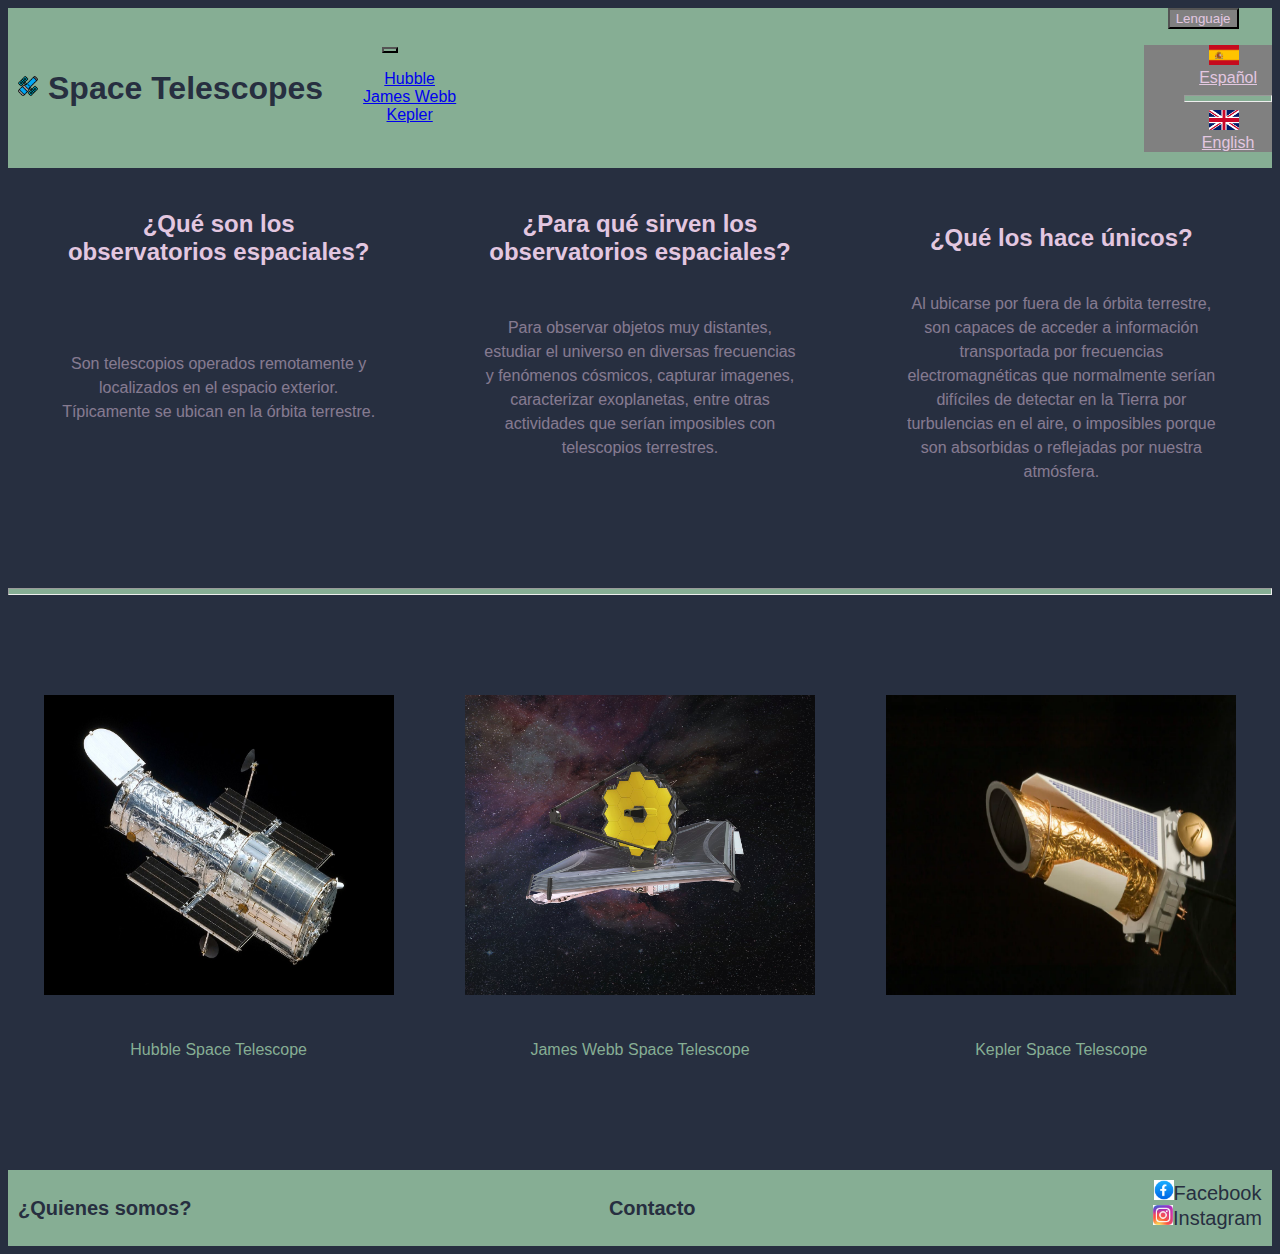
<file: index.html>
<!DOCTYPE html>
<html lang="en">
<head>
    <meta charset="UTF-8">
    <meta name="viewport" content="width=device-width, initial-scale=1.0">
    <link href="https://cdn.jsdelivr.net/npm/bootstrap@5.3.2/dist/css/bootstrap.min.css" rel="stylesheet" integrity="sha384-T3c6CoIi6uLrA9TneNEoa7RxnatzjcDSCmG1MXxSR1GAsXEV/Dwwykc2MPK8M2HN" crossorigin="anonymous">
    <link rel="icon" href="./multimedia/hubble-space-telescope.png" type="image/x-icon">
    <meta name="keywords" content="telescopio, espacio, estrellas, nasa, esa, astronomia, infrarrojo, rayosx, planetas, galaxias, cosmico">
    <link rel="stylesheet" href="./styles/css/estilos.css">
    <title>
        Space Telescopes
    </title>
</head>


<body>
    <nav>
        <header class="headerNavbar">
            <div class="titleAndLogo">
                <span>
                    <a href="index.html"><img class="headerLogo" src="./multimedia/hubble-space-telescope.png" alt="Hubble Logo" width="20" height="20"></a>
                </span>
                
                <div>
                    <h1>
                        Space Telescopes
                    </h1>         
                </div>
                <div class="dropdown">
                    <button class="btn navMainDropDown dropdown-toggle " type="button" data-bs-toggle="dropdown" aria-expanded="false">
                    </button>
                    <ul class="dropdown-menu navMainMenuDropDown">
                    <li><a class="dropdown-item dropdownOption" href="./pages/hst.html">Hubble</a></li>
                    <li><a class="dropdown-item dropdownOption" href="./pages/jwst.html">James Webb</a></li>
                    <li><a class="dropdown-item dropdownOption" href="./pages/kst.html">Kepler</a></li>
                    </ul>
                </div>
            </div>
            <div>
                <div class="dropdown">
                    <button class="btn languagePicker dropdown-toggle" type="button" data-bs-toggle="dropdown" aria-expanded="false">
                    Lenguaje
                    </button>
                    <ul class="dropdown-menu languagePickerBackground">
                    <li><a class="dropdown-item languagePickerText" href="#"><img class="languagePickerFlag" src="./multimedia/spain_logo.png" width="30px" height="20px" alt="">Español</a></li>
                    <li><hr class="dropdown-divider"></li>
                    <li><a class="dropdown-item languagePickerText" href="#"><img class="languagePickerFlag" src="./multimedia/uk_flag.png" width="30px" height="20px" alt="">English</a></li>
                    </ul>
                </div>
            </div>
        </header>
    </nav>
    
    <main>
    <section class="grid-definiciones-padre">
        <h2 class="grid-definiciones-preg1">¿Qué son los observatorios espaciales?</h2>
        <p class="grid-definiciones-rta1">Son telescopios operados remotamente y localizados en el espacio exterior. Típicamente se ubican en la órbita terrestre.</p>


        <h2 class="grid-definiciones-preg2">¿Para qué sirven los observatorios espaciales? </h2>
        <p class="grid-definiciones-rta2">Para observar objetos muy distantes, estudiar el universo en diversas frecuencias y fenómenos cósmicos, capturar imagenes, caracterizar exoplanetas, entre otras actividades que serían imposibles con telescopios terrestres.</p>


        <h2 class="grid-definiciones-preg3">¿Qué los hace únicos?</h2>
        <p class="grid-definiciones-rta3">Al ubicarse por fuera de la órbita terrestre, son capaces de acceder a información transportada por frecuencias electromagnéticas que normalmente serían difíciles de detectar en la Tierra por turbulencias en el aire, o imposibles porque son absorbidas o reflejadas por nuestra atmósfera.</p>

    </section>

    <hr>

        <section class="grid-telescopes-padre">
            <img class="grid-telescopes-img1" src="./multimedia/hst.jpeg" alt="Hubble Space Telescope" width="350" height="300">
            <a class="grid-telescopes-link1" href="./pages/hst.html">Hubble Space Telescope</a>
            <img class="grid-telescopes-img2" src="./multimedia/jwst.jpg" alt="James Webb Space Telescope" width="350" height="300">
            <a class="grid-telescopes-link2" href="./pages/jwst.html">James Webb Space Telescope</a>
            <img class="grid-telescopes-img3" src="./multimedia/kst.jpg" alt="Kepler Space Telescope" width="350" height="300">
            <a class="grid-telescopes-link3" href="./pages/kst.html">Kepler Space Telescope</a>
        
        </section>
    </main>
    <footer class="footerSection">
        <h3 class="quienesSomos">
            <a href="./pages/quienessomos.html" >¿Quienes somos?</a>
        </h3>
        <h3 class="contacto">
            <a href="./pages/contacto.html" >Contacto</a>
        </h3>

        <ul class="contactoRedes">
            <li><img src="./multimedia/facebook-logo.avif" alt="Facebook logo" width="20" height="20"><a class="linkRedSocial" href="https://www.facebook.com">Facebook</a></li>
            <li><img src="./multimedia/instagram-logo.jfif" alt="Instagram logo" width="20" height="20"><a class="linkRedSocial" href="https://www.instagram.com">Instagram</a></li>
        </ul>
    </footer>
    <script src="https://cdn.jsdelivr.net/npm/bootstrap@5.3.2/dist/js/bootstrap.bundle.min.js" integrity="sha384-C6RzsynM9kWDrMNeT87bh95OGNyZPhcTNXj1NW7RuBCsyN/o0jlpcV8Qyq46cDfL" crossorigin="anonymous"></script>
</body>
</html>
</file>
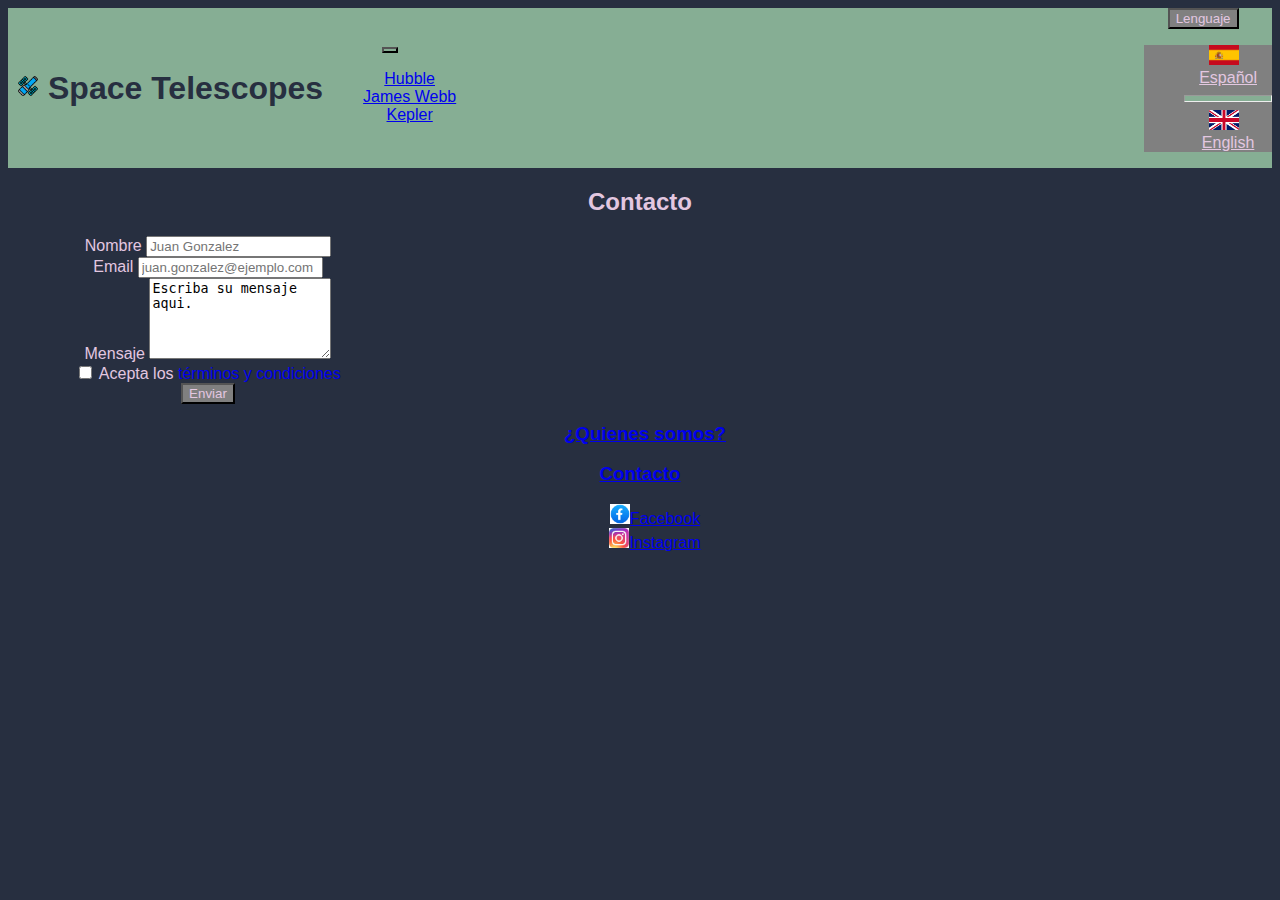
<file: pages/contacto.html>
<!DOCTYPE html>
<html lang="en">
<head>
    <meta charset="UTF-8">
    <meta name="viewport" content="width=device-width, initial-scale=1.0">
    <link href="https://cdn.jsdelivr.net/npm/bootstrap@5.3.2/dist/css/bootstrap.min.css" rel="stylesheet" integrity="sha384-T3c6CoIi6uLrA9TneNEoa7RxnatzjcDSCmG1MXxSR1GAsXEV/Dwwykc2MPK8M2HN" crossorigin="anonymous">
    <link rel="icon" href="../multimedia/hubble-space-telescope.png" type="image/x-icon">
    <meta name="keywords" content="telescopio, espacio, estrellas, nasa, esa, astronomia, infrarrojo, rayosx, planetas, galaxias, cosmico, contacto, mensaje, terminos, condiciones">
    <link rel="stylesheet" href="../styles/css/estilos.css">

    <title>Contacto</title>
</head>
<body>
    <nav>
        <header class="headerNavbar">
            <div class="titleAndLogo">
                <span>
                    <a href="../index.html"><img class="headerLogo" src="../multimedia/hubble-space-telescope.png" alt="Hubble Logo" width="20" height="20"></a>
                </span>
                
                <div>
                    <h1>
                        Space Telescopes
                    </h1>         
                </div>
                <div class="dropdown">
                    <button class="btn navMainDropDown dropdown-toggle " type="button" data-bs-toggle="dropdown" aria-expanded="false">
                    </button>
                    <ul class="dropdown-menu navMainMenuDropDown">
                    <li><a class="dropdown-item" href="./hst.html">Hubble</a></li>
                    <li><a class="dropdown-item" href="./jwst.html">James Webb</a></li>
                    <li><a class="dropdown-item" href="./kst.html">Kepler</a></li>
                    </ul>
                </div>
            </div>
            <div>
                <div class="dropdown">
                    <button class="btn languagePicker dropdown-toggle" type="button" data-bs-toggle="dropdown" aria-expanded="false">
                    Lenguaje
                    </button>
                    <ul class="dropdown-menu languagePickerBackground">
                    <li><a class="dropdown-item languagePickerText" href="#"><img class="languagePickerFlag" src="../multimedia/spain_logo.png" width="30px" height="20px" alt="">Español</a></li>
                    <li><hr class="dropdown-divider"></li>
                    <li><a class="dropdown-item languagePickerText" href="#"><img class="languagePickerFlag" src="../multimedia/uk_flag.png" width="30px" height="20px" alt="">English</a></li>
                    </ul>
                </div>
            </div>
        </header>
    </nav>
    
    <main>
        <h2>Contacto</h2>
        <div>
            <form class="contactForm">
                <div class="form-group contactFromItem">
                <label for="inputName">Nombre</label>
                <input type="text" class="form-control contactFormSampleText" id="inputName" aria-describedby="nameHelp" placeholder="Juan Gonzalez">
                </div>
                <div class="form-group contactFromItem">
                    <label for="inputEmail">Email</label>
                    <input type="email" class="form-control contactFormSampleText" id="inputEmail" aria-describedby="emailHelp" placeholder="juan.gonzalez@ejemplo.com">
                </div>
                <div class="form-group contactFromItem">
                    <label for="inputMessage">Mensaje</label>
                    <textarea class="form-control contactFormSampleText" id="inputMessage" rows="5">Escriba su mensaje aqui.</textarea>
                </div>
                <div class="contactFormCheckPolicyLine">
                    <div class="form-check">
                    <input type="checkbox" class="form-check-input" id="policyCheck">
                    <label class="form-check-label" for="policyCheck">Acepta los <a href="https://policies.google.com/terms?hl=es">términos y condiciones</a></label>
                    </div>
                </div>
                <div class="col-auto">
                    <button type="submit" class="btn contactButtonColor mb-3">Enviar</button>
                </div>
            </form>
        </div>
    </main>
    <footer class="footerSectionSmallPages">
        <h3 class="quienesSomos">
            <a href="./quienessomos.html" >¿Quienes somos?</a>
        </h3>
        <h3 class="contacto">
            <a href="./contacto.html" >Contacto</a>
        </h3>

        <ul class="contactoRedes">
            <li><img src="../multimedia/facebook-logo.avif" alt="Facebook logo" width="20" height="20"><a href="https://www.facebook.com">Facebook</a></li>
            <li><img src="../multimedia/instagram-logo.jfif" alt="Instagram logo" width="20" height="20"><a href="https://www.instagram.com">Instagram</a></li>
        </ul>
    </footer>
    <script src="https://cdn.jsdelivr.net/npm/bootstrap@5.3.2/dist/js/bootstrap.bundle.min.js" integrity="sha384-C6RzsynM9kWDrMNeT87bh95OGNyZPhcTNXj1NW7RuBCsyN/o0jlpcV8Qyq46cDfL" crossorigin="anonymous"></script>
</body>
</html>
</file>
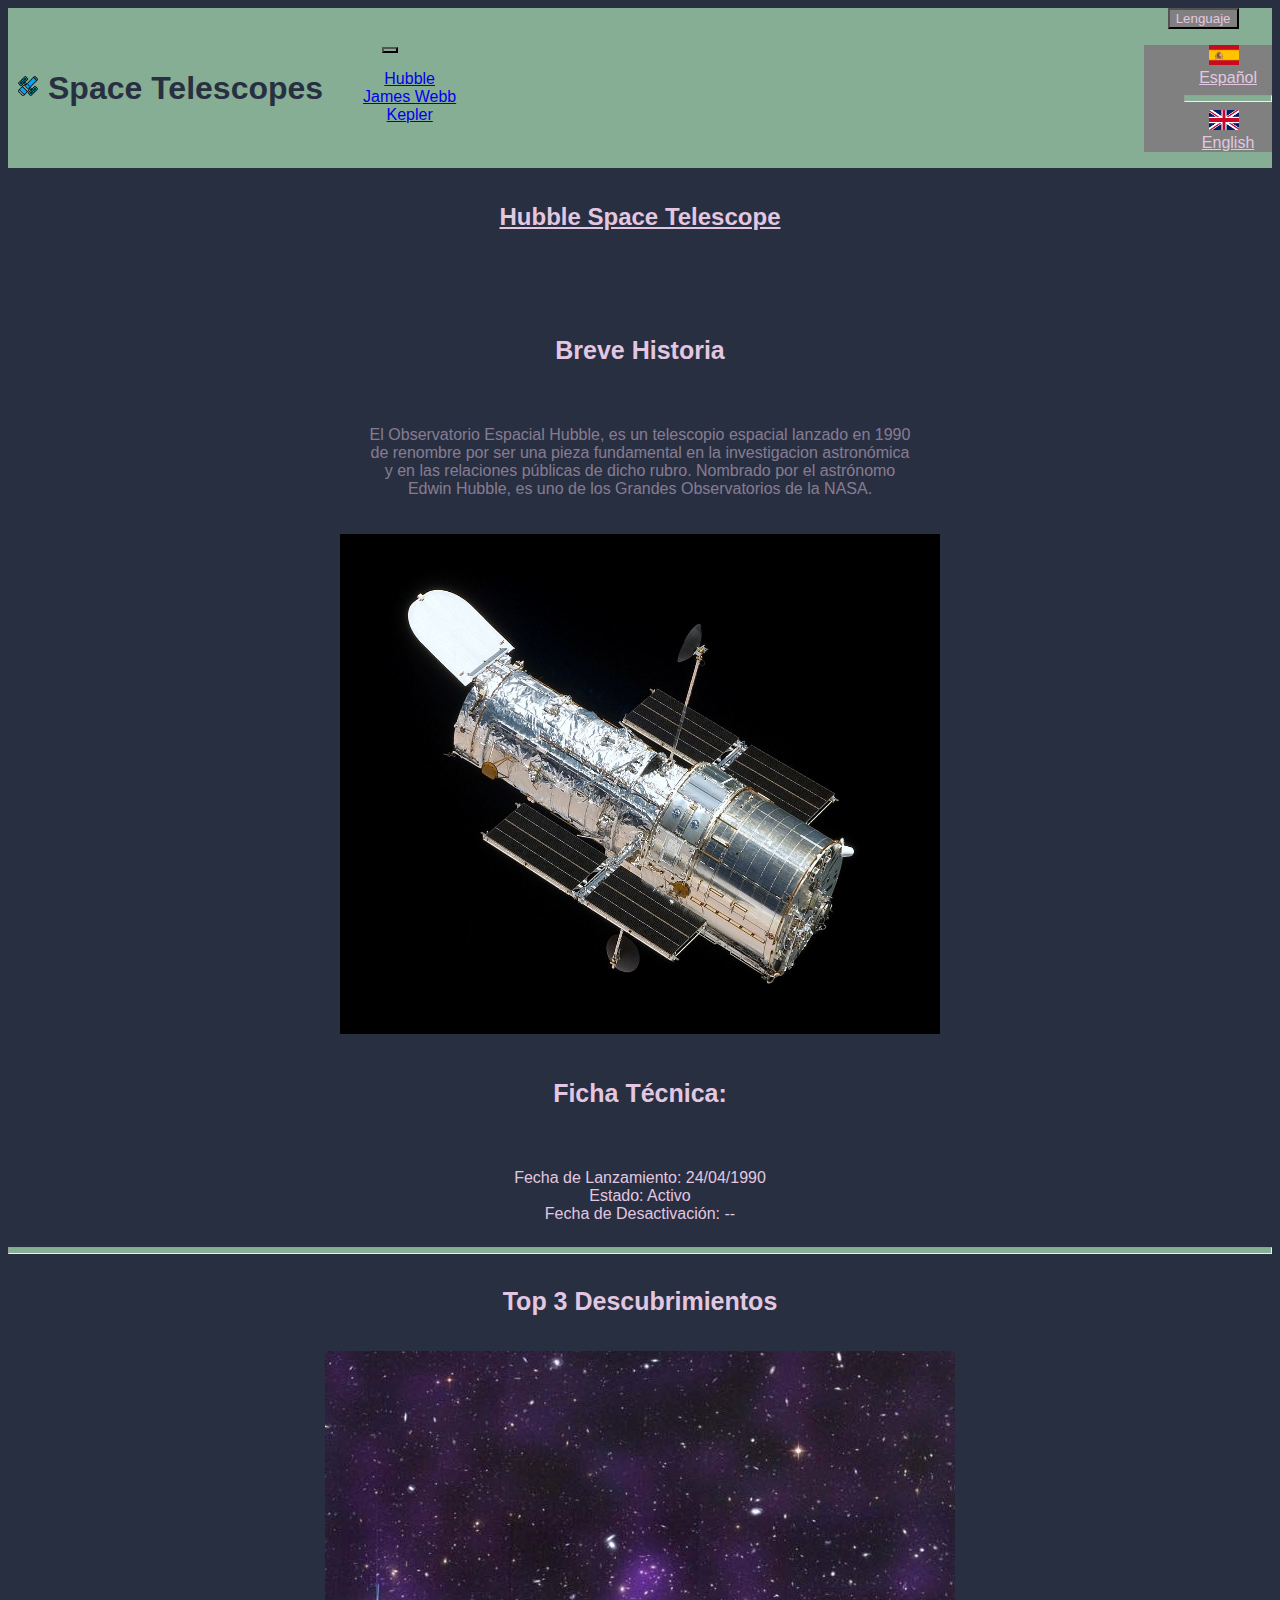
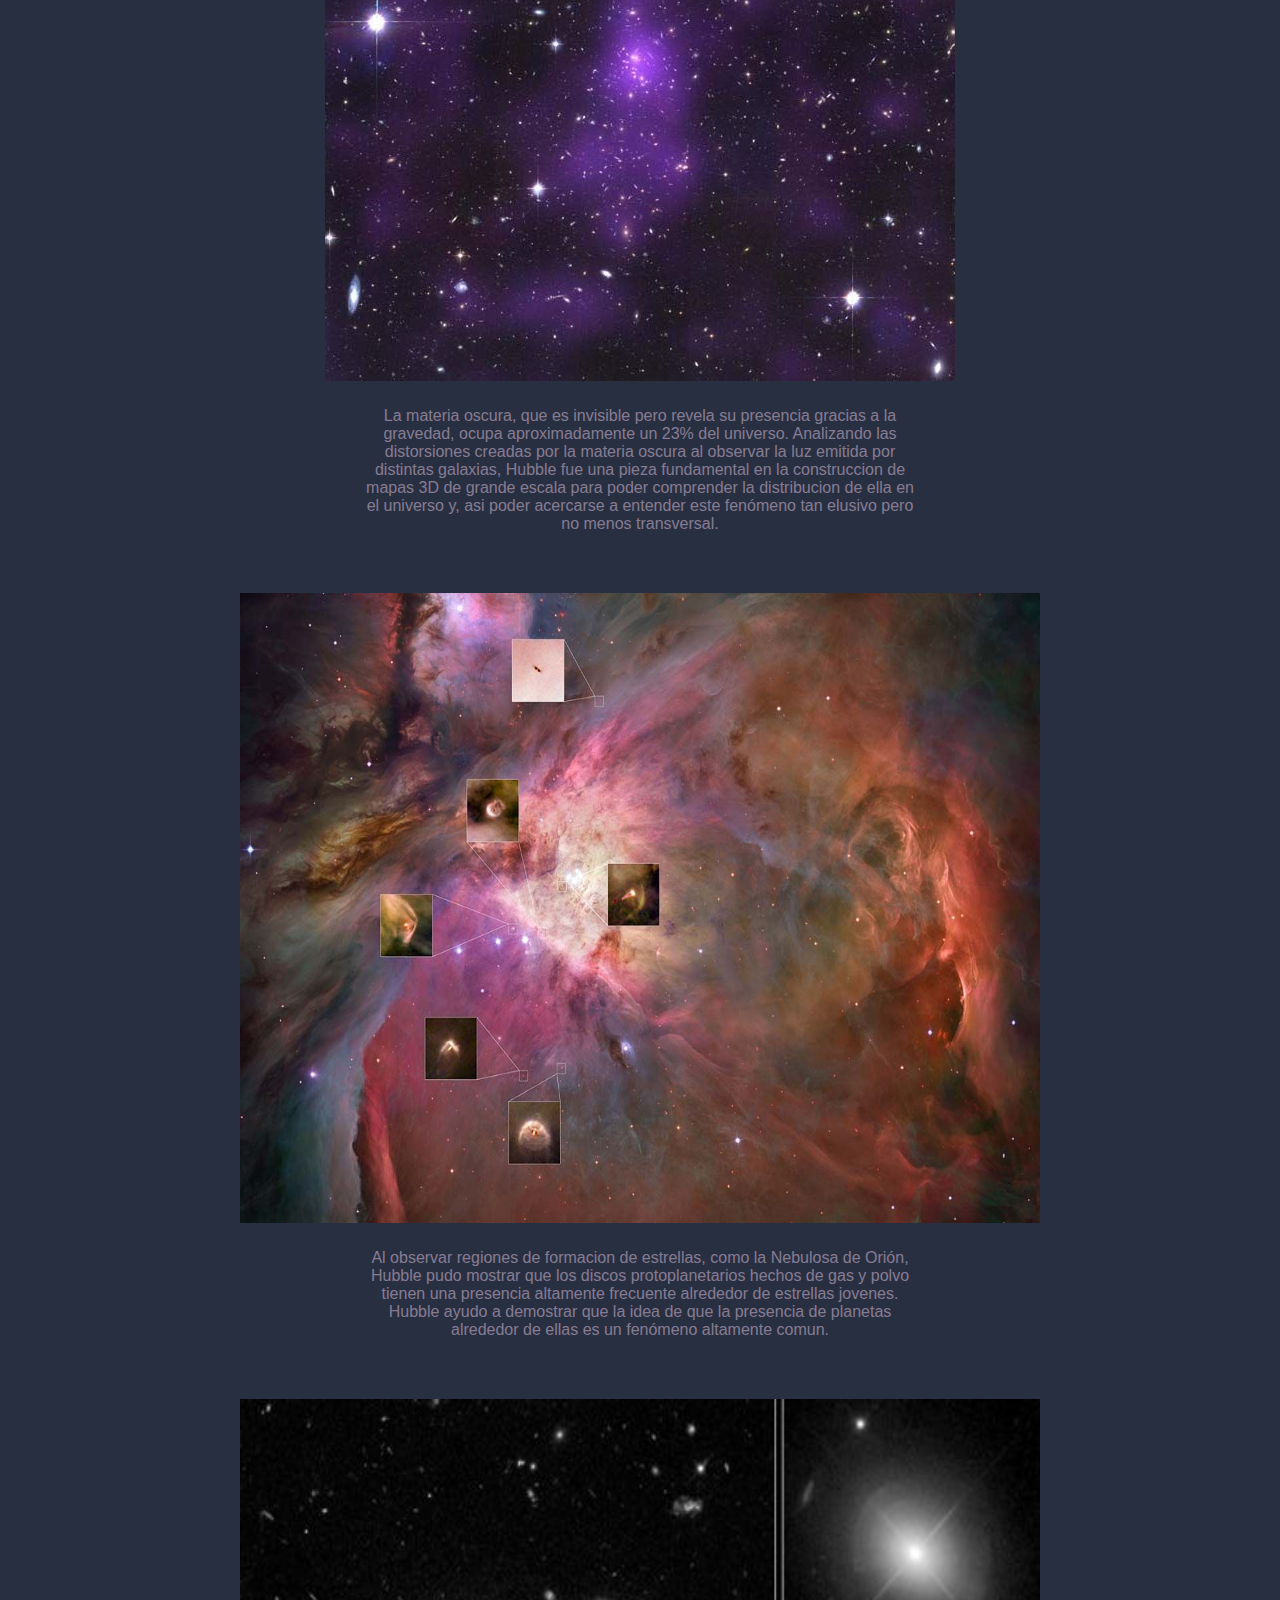
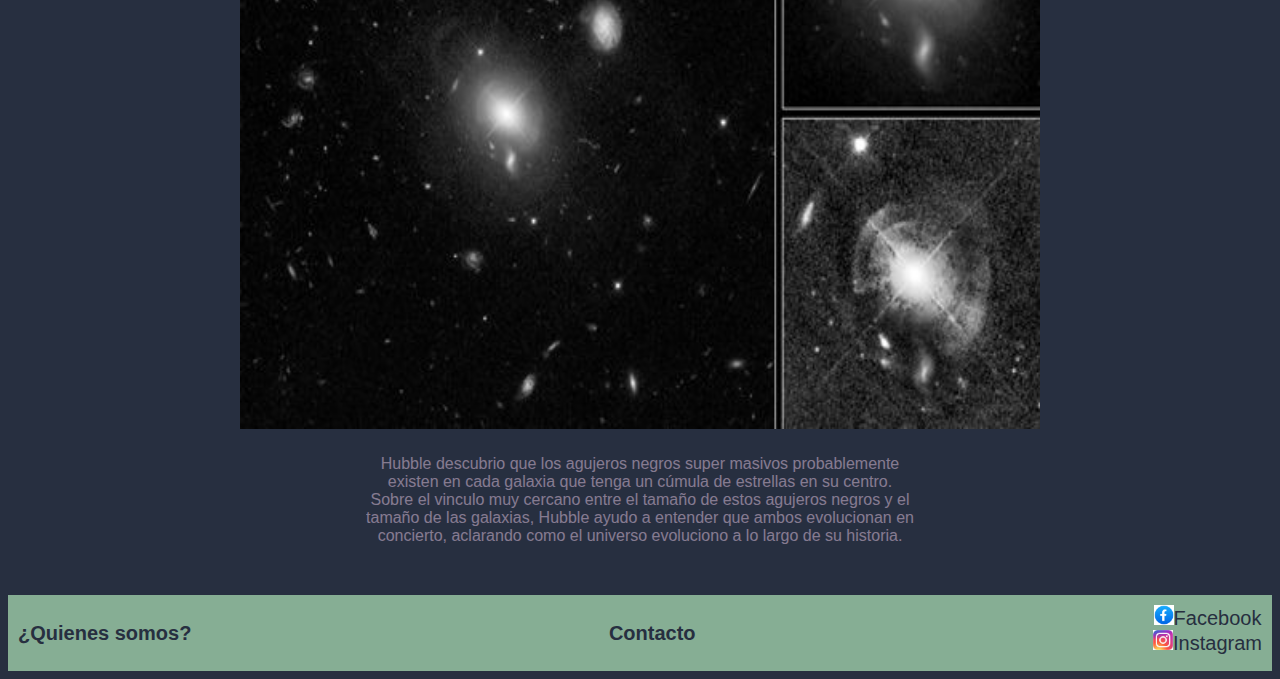
<file: pages/hst.html>
<!DOCTYPE html>
<html lang="en">
<head>
    <meta charset="UTF-8">
    <meta name="viewport" content="width=device-width, initial-scale=1.0">
    <link href="https://cdn.jsdelivr.net/npm/bootstrap@5.3.2/dist/css/bootstrap.min.css" rel="stylesheet" integrity="sha384-T3c6CoIi6uLrA9TneNEoa7RxnatzjcDSCmG1MXxSR1GAsXEV/Dwwykc2MPK8M2HN" crossorigin="anonymous">
    <link rel="icon" href="../multimedia/hubble-space-telescope.png" type="image/x-icon">
    <meta name="keywords" content="telescopio, espacio, estrellas, nasa, esa, astronomia, infrarrojo, rayosx, planetas, galaxias, cosmico, hubble, space, telescope, hst, nebulosa, orion, agujero, negro">
    <link rel="stylesheet" href="../styles/css/estilos.css">
    <title>
        Hubble Space Telescope
    </title>
</head>
<body>
    <nav>
        <header class="headerNavbar">
            <div class="titleAndLogo">
                <span>
                    <a href="../index.html"><img class="headerLogo" src="../multimedia/hubble-space-telescope.png" alt="Hubble Logo" width="20" height="20"></a>
                </span>
                
                <div>
                    <h1>
                        Space Telescopes
                    </h1>         
                </div>
                <div class="dropdown">
                    <button class="btn navMainDropDown dropdown-toggle " type="button" data-bs-toggle="dropdown" aria-expanded="false">
                    </button>
                    <ul class="dropdown-menu navMainMenuDropDown">
                    <li><a class="dropdown-item" href="./hst.html">Hubble</a></li>
                    <li><a class="dropdown-item" href="./jwst.html">James Webb</a></li>
                    <li><a class="dropdown-item" href="./kst.html">Kepler</a></li>
                    </ul>
                </div>
            </div>
            <div>
                <div class="dropdown">
                    <button class="btn languagePicker dropdown-toggle" type="button" data-bs-toggle="dropdown" aria-expanded="false">
                    Lenguaje
                    </button>
                    <ul class="dropdown-menu languagePickerBackground">
                    <li><a class="dropdown-item languagePickerText" href="#"><img class="languagePickerFlag" src="../multimedia/spain_logo.png" width="30px" height="20px" alt="">Español</a></li>
                    <li><hr class="dropdown-divider"></li>
                    <li><a class="dropdown-item languagePickerText" href="#"><img class="languagePickerFlag" src="../multimedia/uk_flag.png" width="30px" height="20px" alt="">English</a></li>
                    </ul>
                </div>
            </div>
        </header>
    </nav>
    
    <main>
        <h2 class="telescopeTitle">Hubble Space Telescope</h2>

        <section class="historyAndTechnicalDetails">
            <h3 class="sectionTitle">Breve Historia</h3>
            <p class="briefHistoryDescription">El Observatorio Espacial Hubble, es un telescopio espacial lanzado en 1990 de renombre por ser una pieza fundamental en la investigacion astronómica y en las relaciones públicas de dicho rubro. Nombrado por el astrónomo Edwin Hubble, es uno de los Grandes Observatorios de la NASA.</p>

            <img src="../multimedia/hst.jpeg" alt="Hubble Space Telescope" width="600" height="500">
            <h3 class="sectionTitle">Ficha Técnica:</h3>
            <ul>
                <li>Fecha de Lanzamiento: 24/04/1990</li>
                <li>Estado: Activo</li>
                <li>Fecha de Desactivación: --</li>
            </ul>
        </section>    
        <hr>

        <section class="topDiscoveries">
            <h3 class="sectionTitle">Top 3 Descubrimientos</h3>

            <img src="../multimedia/descubrimientos/descubrimiento1_HST.jpg" width="630px" height="630px" alt="Descubrimiento Top 1 Hubble Space Telescope">
            <p class="discoveryDescription">La materia oscura, que es invisible pero revela su presencia gracias a la gravedad, ocupa aproximadamente un 23% del universo. Analizando las distorsiones creadas por la materia oscura al observar la luz emitida por distintas galaxias, Hubble fue una pieza fundamental en la construccion de mapas 3D de grande escala para poder comprender la distribucion de ella en el universo y, asi poder acercarse a entender este fenómeno tan elusivo pero no menos transversal.</p>
            <img src="../multimedia/descubrimientos/descubrimiento2_HST.jpg" width="800px" height="630px" alt="Descubrimiento Top 2 Hubble Space Telescope">
            <p class="discoveryDescription">Al observar regiones de formacion de estrellas, como la Nebulosa de Orión, Hubble pudo mostrar que los discos protoplanetarios hechos de gas y polvo tienen una presencia altamente frecuente alrededor de estrellas jovenes. Hubble ayudo a demostrar que la idea de que la presencia de planetas alrededor de ellas es un fenómeno altamente comun.</p>
            <img src="../multimedia/descubrimientos/descubrimiento3_HST.jpg" width="800px" height="630px" alt="Descubrimiento Top 3 Hubble Space Telescope">
            <p class="discoveryDescription">Hubble descubrio que los agujeros negros super masivos probablemente existen en cada galaxia que tenga un cúmula de estrellas en su centro. Sobre el vinculo muy cercano entre el tamaño de estos agujeros negros y el tamaño de las galaxias, Hubble ayudo a entender que ambos evolucionan en concierto, aclarando como el universo evoluciono a lo largo de su historia.</p>
        </section>
    </main>
    
    <footer class="footerSection">
        <h4 class="quienesSomos">
            <a href="./quienessomos.html" >¿Quienes somos?</a>
        </h4>
        <h4 class="contacto">
            <a href="./contacto.html" >Contacto</a>
        </h4>

        <ul class="contactoRedes">
            <li><img src="../multimedia/facebook-logo.avif" alt="Facebook logo" width="20" height="20"><a href="https://www.facebook.com">Facebook</a></li>
            <li><img src="../multimedia/instagram-logo.jfif" alt="Instagram logo" width="20" height="20"><a href="https://www.instagram.com">Instagram</a></li>
        </ul>
    </footer>
    
    <script src="https://cdn.jsdelivr.net/npm/bootstrap@5.3.2/dist/js/bootstrap.bundle.min.js" integrity="sha384-C6RzsynM9kWDrMNeT87bh95OGNyZPhcTNXj1NW7RuBCsyN/o0jlpcV8Qyq46cDfL" crossorigin="anonymous"></script>
</body>
</html>
</file>
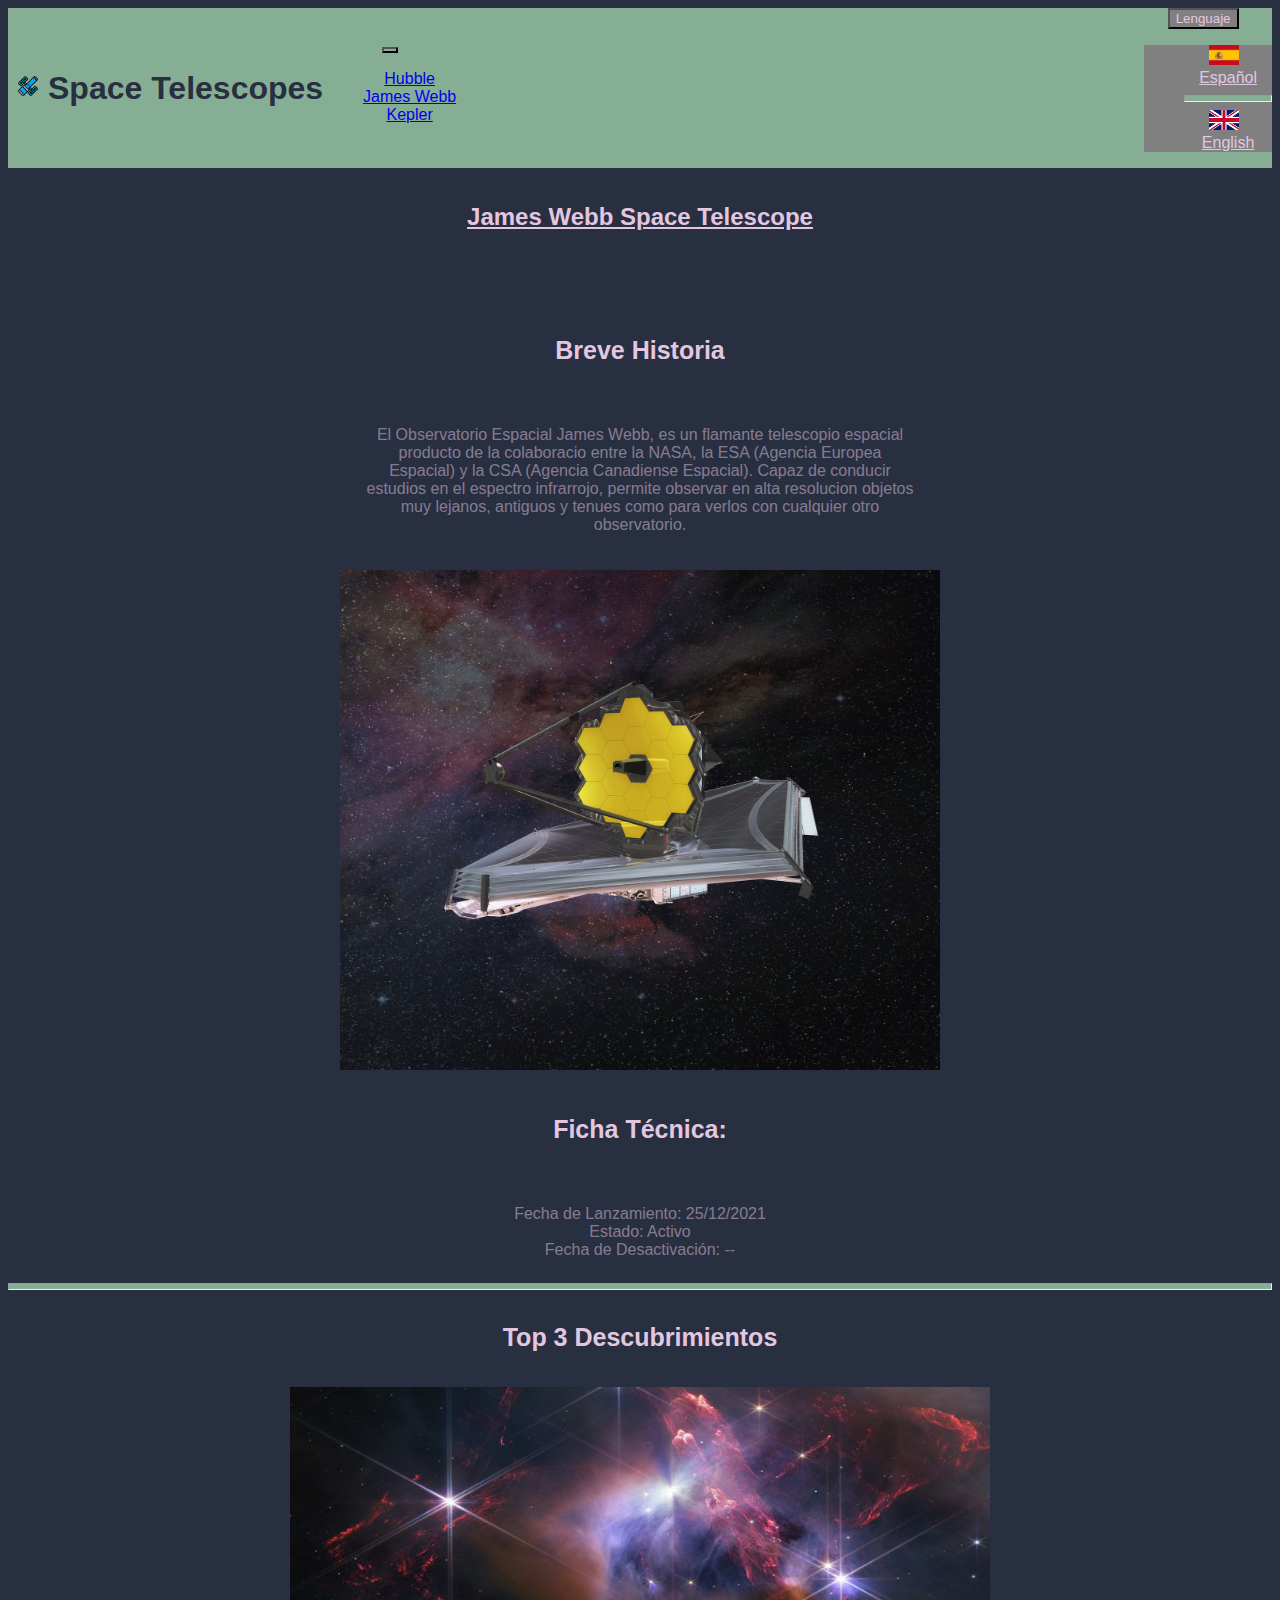
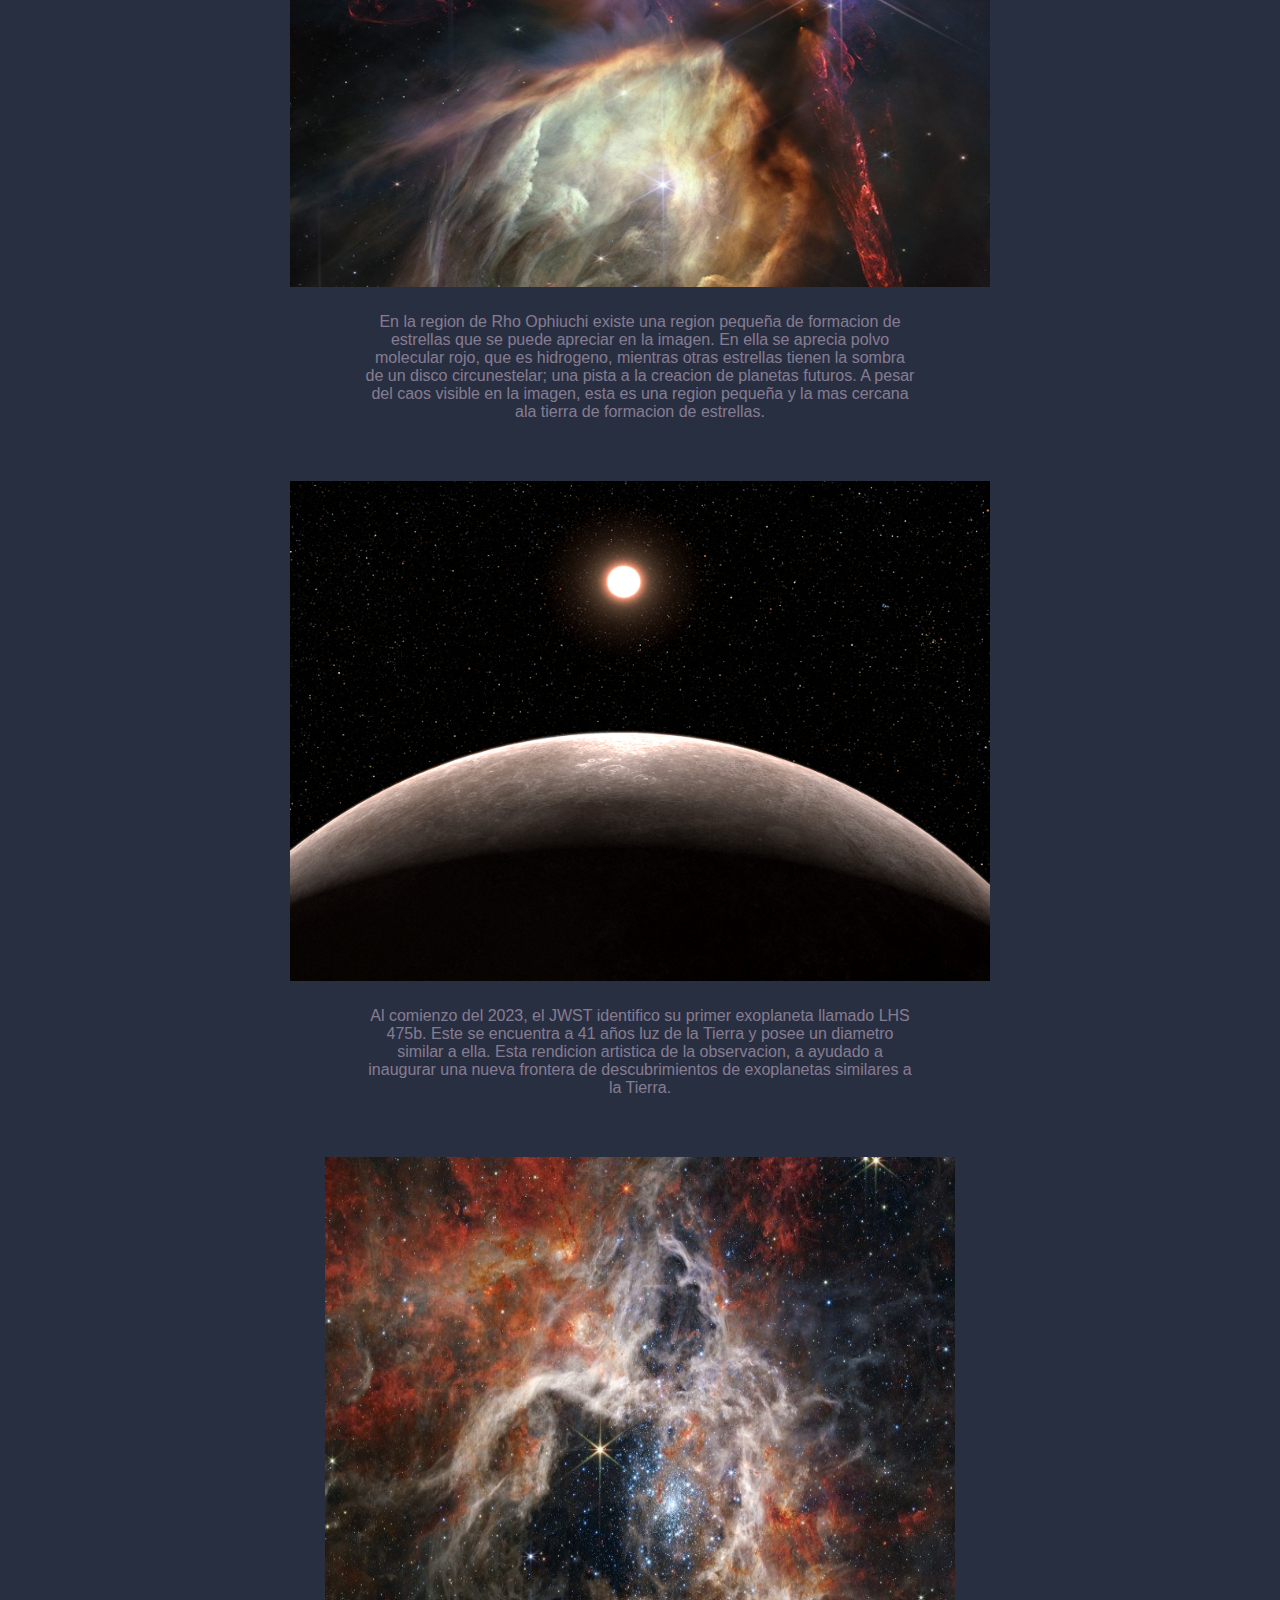
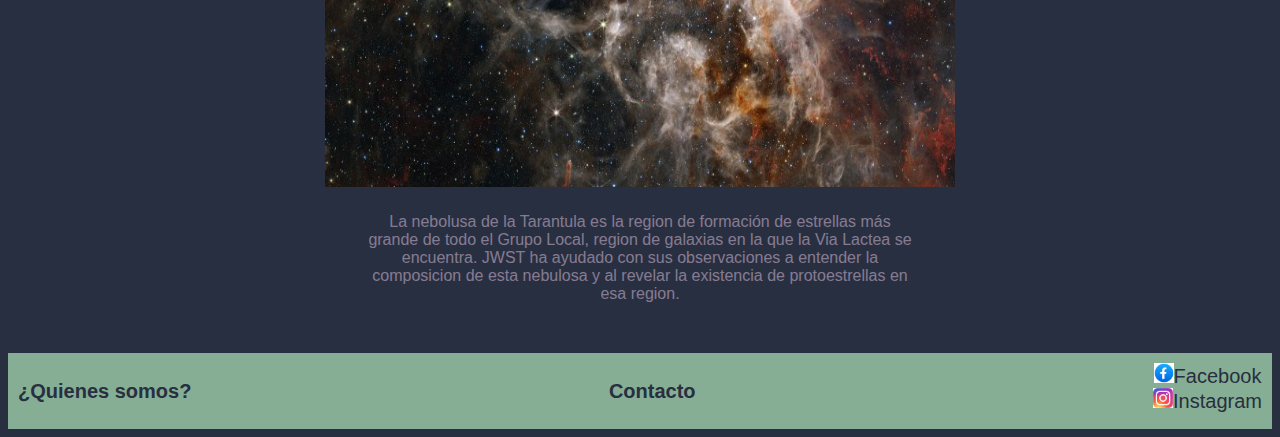
<file: pages/jwst.html>
<!DOCTYPE html>
<html lang="en">
<head>
    <meta charset="UTF-8">
    <meta name="viewport" content="width=device-width, initial-scale=1.0">
    <link href="https://cdn.jsdelivr.net/npm/bootstrap@5.3.2/dist/css/bootstrap.min.css" rel="stylesheet" integrity="sha384-T3c6CoIi6uLrA9TneNEoa7RxnatzjcDSCmG1MXxSR1GAsXEV/Dwwykc2MPK8M2HN" crossorigin="anonymous">
    <link rel="icon" href="../multimedia/hubble-space-telescope.png" type="image/x-icon">
    <meta name="description" content="Todo lo relacionado y novedoso respecto al James Webb Space Telescope y sus descubrimientos; junto con sus principales aportes a las ciencias.">
    <meta name="keywords" content="telescopio, espacio, estrellas, nasa, esa, astronomia, infrarrojo, rayosx, planetas, galaxias, cosmico, james, webb, space, telescope, jwst, exoplanetas, tarantula">
    <link rel="stylesheet" href="../styles/css/estilos.css">
    <title>
        James Webb Space Telescope
    </title>
</head>
<body>
    <nav>
        <header class="headerNavbar">
            <div class="titleAndLogo">
                <span>
                    <a href="../index.html"><img class="headerLogo" src="../multimedia/hubble-space-telescope.png" alt="Hubble Space Telescope Azul Vector Header Logo" width="20" height="20"></a>
                </span>
                
                <div>
                    <h1>
                        Space Telescopes
                    </h1>         
                </div>
                <div class="dropdown">
                    <button class="btn navMainDropDown dropdown-toggle " type="button" data-bs-toggle="dropdown" aria-expanded="false">
                    </button>
                    <ul class="dropdown-menu navMainMenuDropDown">
                    <li><a class="dropdown-item" href="./hst.html">Hubble</a></li>
                    <li><a class="dropdown-item" href="./jwst.html">James Webb</a></li>
                    <li><a class="dropdown-item" href="./kst.html">Kepler</a></li>
                    </ul>
                </div>
            </div>
            <div>
                <div class="dropdown">
                    <button class="btn languagePicker dropdown-toggle" type="button" data-bs-toggle="dropdown" aria-expanded="false">
                    Lenguaje
                    </button>
                    <ul class="dropdown-menu languagePickerBackground">
                    <li><a class="dropdown-item languagePickerText" href="#"><img class="languagePickerFlag" src="../multimedia/spain_logo.png" width="30px" height="20px" alt="Logo bandera de España">Español</a></li>
                    <li><hr class="dropdown-divider"></li>
                    <li><a class="dropdown-item languagePickerText" href="#"><img class="languagePickerFlag" src="../multimedia/uk_flag.png" width="30px" height="20px" alt="Logo bandera de Reino Unido">English</a></li>
                    </ul>
                </div>
            </div>
        </header>
    </nav>
    
    <main>
        <h2 class="telescopeTitle">James Webb Space Telescope</h2>

        <section class="historyAndTechnicalDetails">
            <h3 class="sectionTitle">Breve Historia</h3>
            <p class="briefHistoryDescription">El Observatorio Espacial James Webb, es un flamante telescopio espacial producto de la colaboracio entre la NASA, la ESA (Agencia Europea Espacial) y la CSA (Agencia Canadiense Espacial). Capaz de conducir estudios en el espectro infrarrojo, permite observar en alta resolucion objetos muy lejanos, antiguos y tenues como para verlos con cualquier otro observatorio.</p>

            <img src="../multimedia/jwst.jpg" alt="Foto de James Webb Space Telescope en el espacio con fondo estrellado y nebulosas"width="600" height="500">
            <h3 class="sectionTitle">Ficha Técnica:</h3>
            <ul class="historyAndTechnicalDetailsList">
                <li>Fecha de Lanzamiento: 25/12/2021</li>
                <li>Estado: Activo</li>
                <li>Fecha de Desactivación: --</li>
            </ul>
        </section>

        <hr>
        
        <section class="topDiscoveries">
            <h3 class="sectionTitle">Top 3 Descubrimientos</h3>

            <img src="../multimedia/descubrimientos/descubrimiento1_JWST.jpg" width="700px" height="500px" alt="Foto de la region Rho Ophiuchi donde se puede apreciar una nebulosa en la parte inferior de la imagen, con nubes con coloridas por tonos amarillos, verdes y grises. En la seccion superior predominan colores rojizos oscuros y azulados. En estos ultimos se puede observar el brillo de varias estrellas en formacion.">
            <p class="discoveryDescription">En la region de Rho Ophiuchi existe una region pequeña de formacion de estrellas que se puede apreciar en la imagen. En ella se aprecia polvo molecular rojo, que es hidrogeno, mientras otras estrellas tienen la sombra de un disco circunestelar; una pista a la creacion de planetas futuros. A pesar del caos visible en la imagen, esta es una region pequeña y la mas cercana ala tierra de formacion de estrellas.</p>
            <img src="../multimedia/descubrimientos/descubrimiento2_JWST.jpg" width="700px" height="500px" alt="Render en el cual se puede apreciar en la mitad inferior de la imagen un exoplaneta gris, marron y blanco; que asimismo su mitad inferior se encuentra entre las sombras. La superficie del exoplaneta se la muestra rocosa, con crateres. En la parte superior de la imagen, se puede apreciar el cielo nocturno completo con un sin fin de estrellas y un Sol luminoso en el medio de el">
            <p class="discoveryDescription">Al comienzo del 2023, el JWST identifico su primer exoplaneta llamado LHS 475b. Este se encuentra a 41 años luz de la Tierra y posee un diametro similar a ella. Esta rendicion artistica de la observacion, a ayudado a inaugurar una nueva frontera de descubrimientos de exoplanetas similares a la Tierra.</p>
            <img src="../multimedia/descubrimientos/descubrimiento3_JWST.jpg" width="630px" height="630px" alt="Foto de la nebulosa de la Tarantula. En sus alrededores se aprecian nubes de gas con estrellas entrelazadas en ella. Dominan colores en la gama de los rojos, anaranjados y a medida que se acercan al centro de la imagen colores mas grises y blancos se convierten en predominantes. En el centro se puede apreciar una pausa donde se puede ver el cielo negro y con un cumulo de estrellas muy luminosas y azules. Cercanas a ellas se encuentra una estrella particularmente luminosa y amarilla propagando su luz en una forma similar a la de un asterisco.">
            <p class="discoveryDescription">La nebolusa de la Tarantula es la region de formación de estrellas más grande de todo el Grupo Local, region de galaxias en la que la Via Lactea se encuentra. JWST ha ayudado con sus observaciones a entender la composicion de esta nebulosa y al revelar la existencia de protoestrellas en esa region.</p>
        </section>
    
    </main>
    <footer class="footerSection">
        <h4 class="quienesSomos">
            <a href="./quienessomos.html" >¿Quienes somos?</a>
        </h4>
        <h4 class="contacto">
            <a href="./contacto.html" >Contacto</a>
        </h4>

        <ul class="contactoRedes">
            <li><img src="../multimedia/facebook-logo.avif" alt="Facebook logo" width="20" height="20"><a href="https://www.facebook.com">Facebook</a></li>
            <li><img src="../multimedia/instagram-logo.jfif" alt="Instagram logo" width="20" height="20"><a href="https://www.instagram.com">Instagram</a></li>
        </ul>
    </footer>
    
    <script src="https://cdn.jsdelivr.net/npm/bootstrap@5.3.2/dist/js/bootstrap.bundle.min.js" integrity="sha384-C6RzsynM9kWDrMNeT87bh95OGNyZPhcTNXj1NW7RuBCsyN/o0jlpcV8Qyq46cDfL" crossorigin="anonymous"></script>
</body>
</html>
</file>
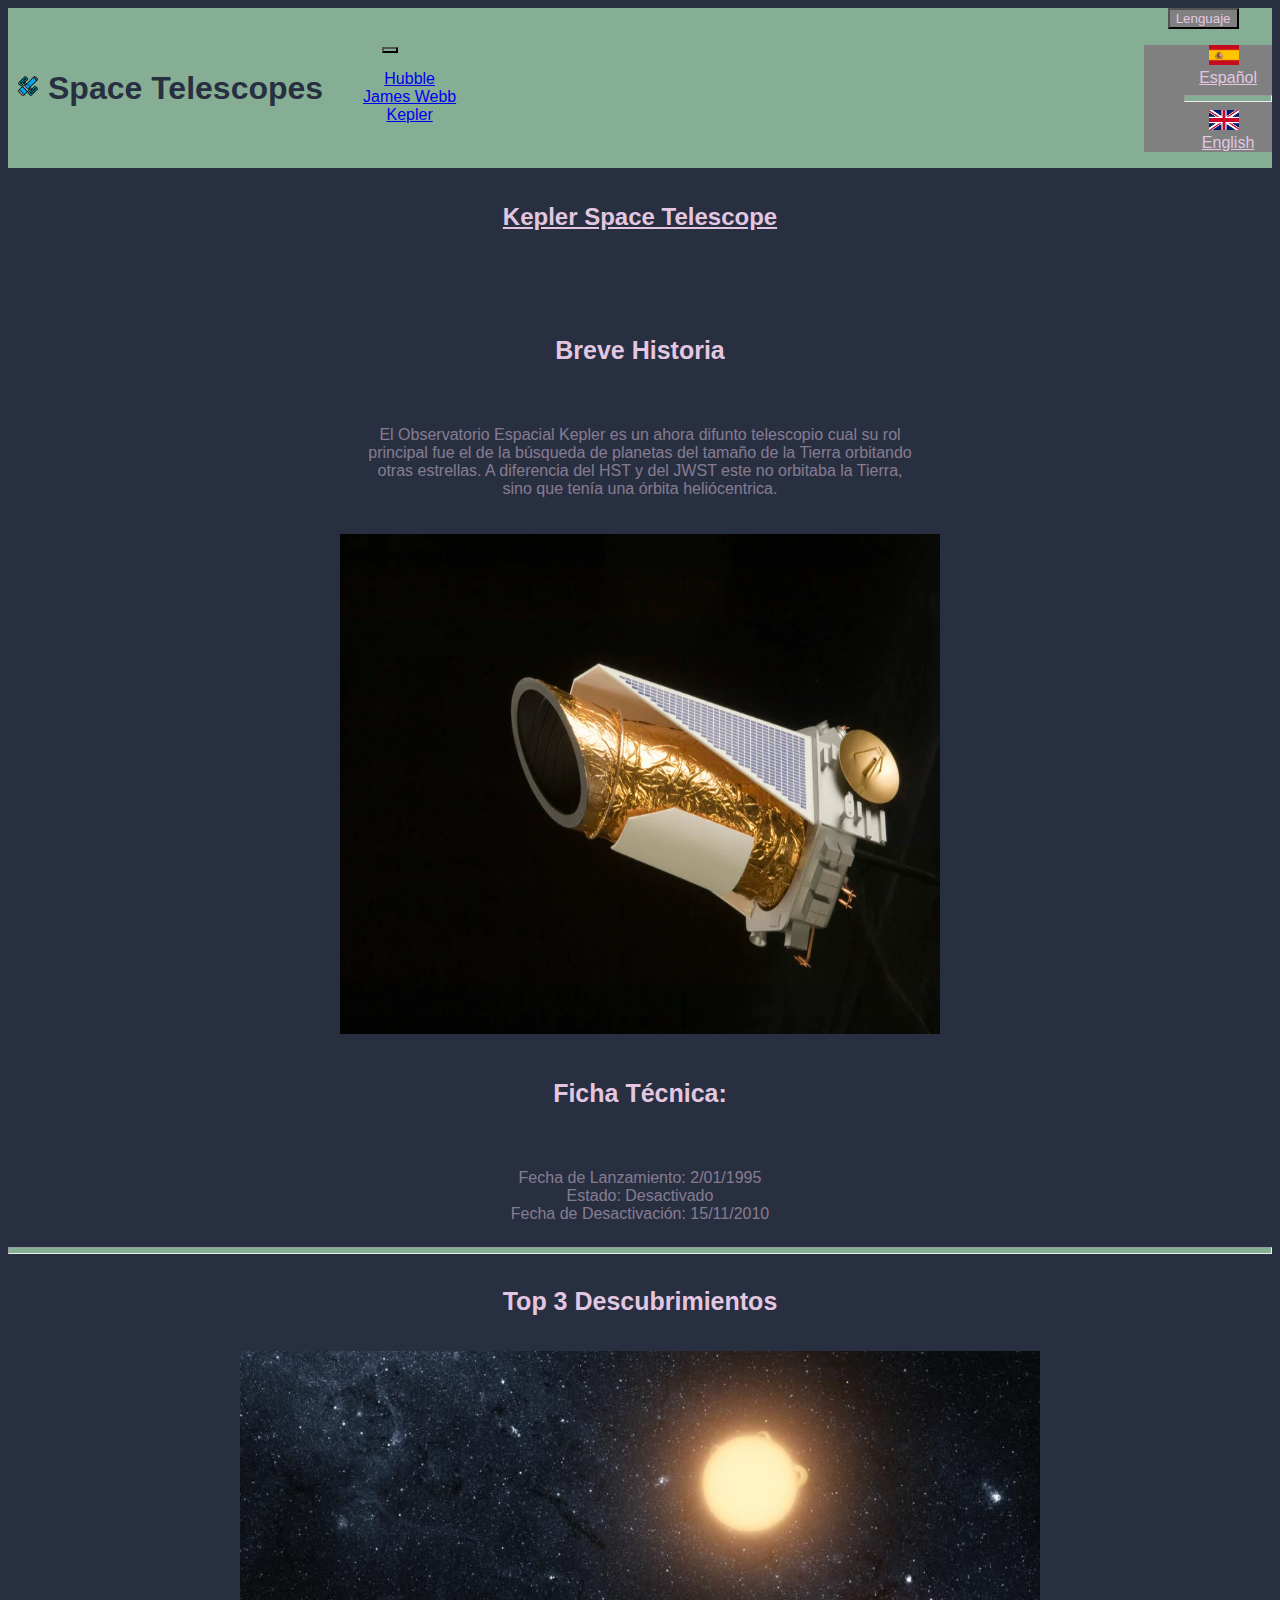
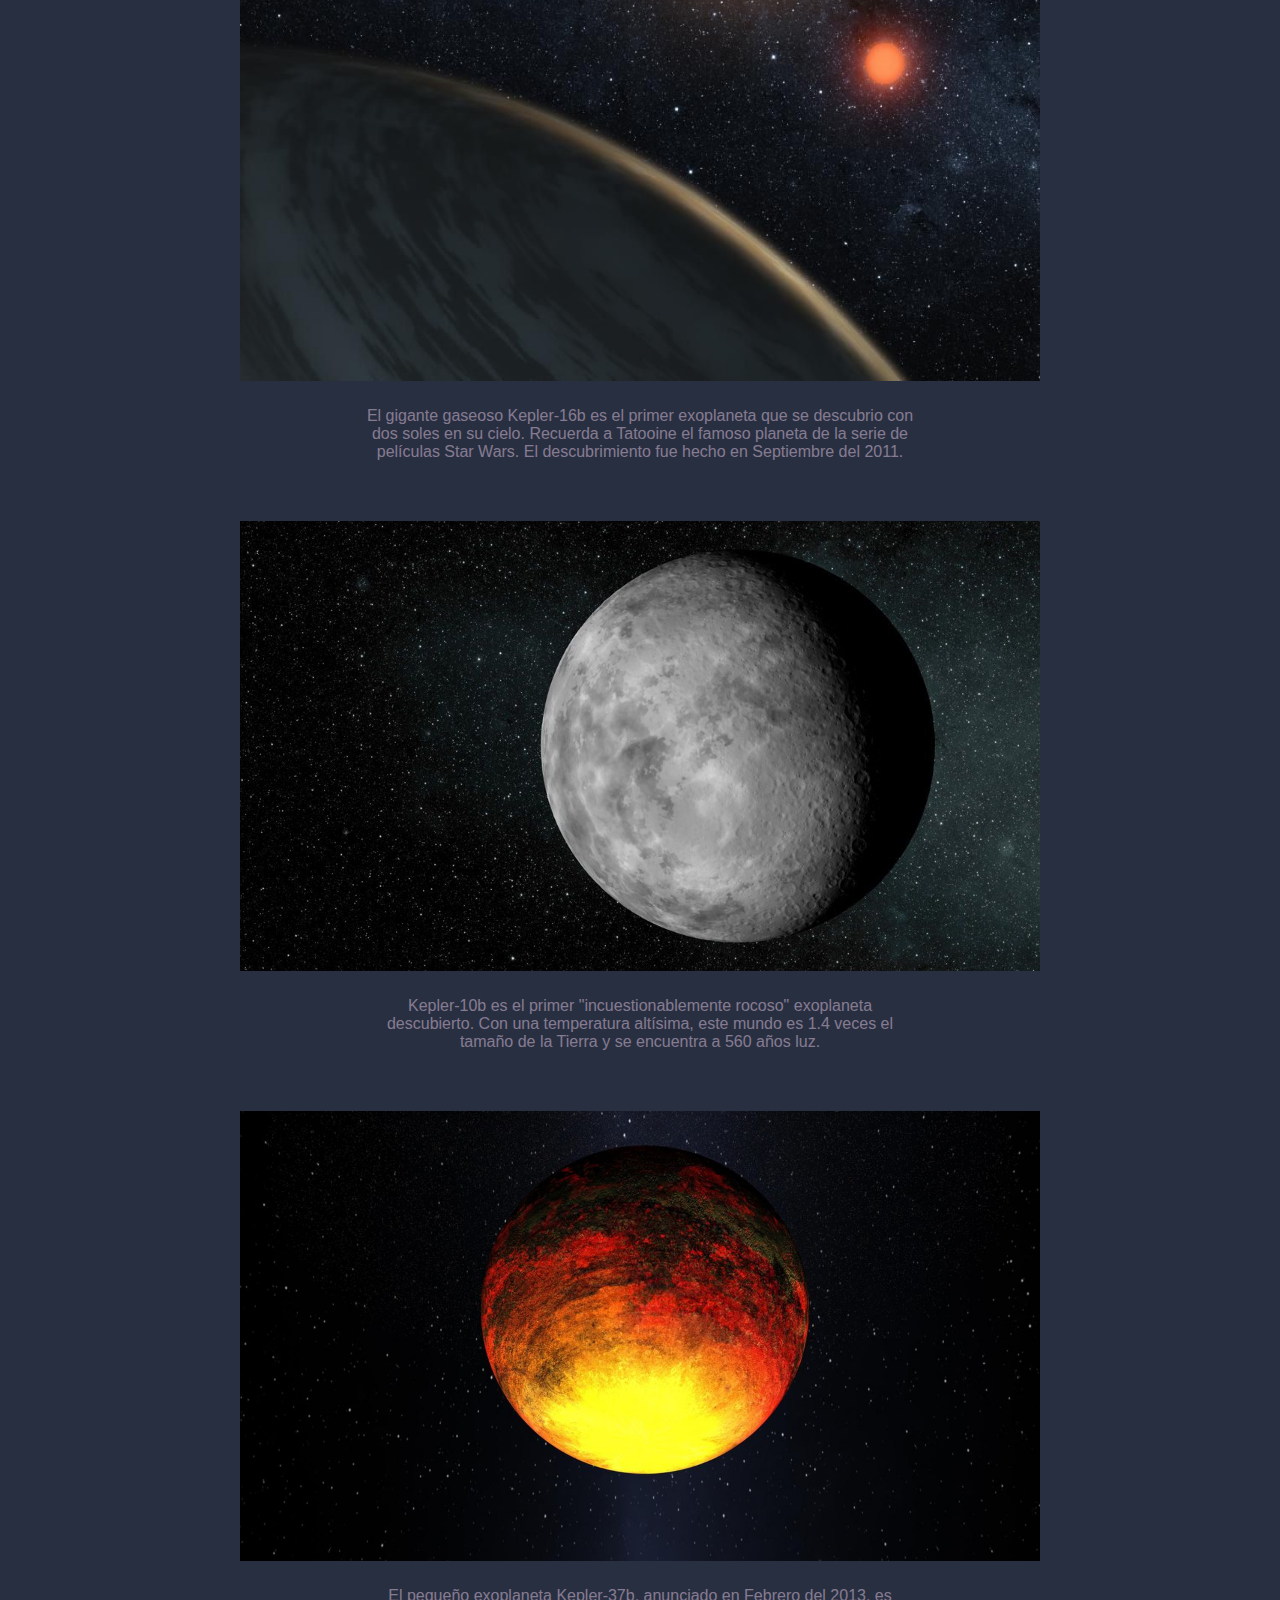
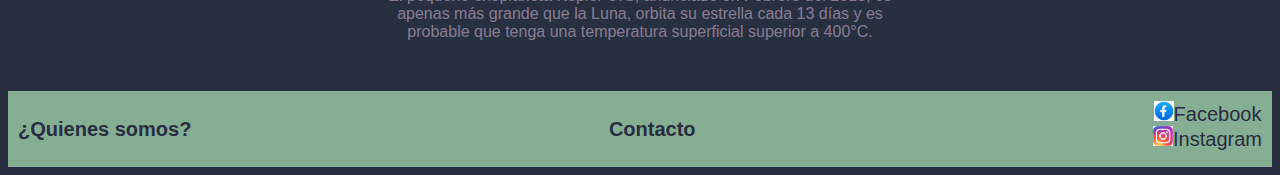
<file: pages/kst.html>
<!DOCTYPE html>
<html lang="en">
<head>
    <meta charset="UTF-8">
    <meta name="viewport" content="width=device-width, initial-scale=1.0">
    <link href="https://cdn.jsdelivr.net/npm/bootstrap@5.3.2/dist/css/bootstrap.min.css" rel="stylesheet" integrity="sha384-T3c6CoIi6uLrA9TneNEoa7RxnatzjcDSCmG1MXxSR1GAsXEV/Dwwykc2MPK8M2HN" crossorigin="anonymous">
    <link rel="icon" href="../multimedia/hubble-space-telescope.png" type="image/x-icon">
    <meta name="description" content="Todo lo relacionado y novedoso respecto al Kepler Space Telescope y sus descubrimientos; junto con sus principales aportes a las ciencias.">
    <meta name="keywords" content="telescopio, espacio, estrellas, nasa, esa, astronomia, infrarrojo, rayosx, planetas, galaxias, cosmico, kepler, space, telescope, kst, exoplanetas">
    <link rel="stylesheet" href="../styles/css/estilos.css">
    <title>
        Kepler Space Telescope
    </title>
</head>
<body>
    <nav>
        <header class="headerNavbar">
            <div class="titleAndLogo">
                <span>
                    <a href="../index.html"><img class="headerLogo" src="../multimedia/hubble-space-telescope.png" alt="Hubble Space Telescope Azul Vector Header Logo" width="20" height="20"></a>
                </span>
                
                <div>
                    <h1>
                        Space Telescopes
                    </h1>         
                </div>
                <div class="dropdown">
                    <button class="btn navMainDropDown dropdown-toggle " type="button" data-bs-toggle="dropdown" aria-expanded="false">
                    </button>
                    <ul class="dropdown-menu navMainMenuDropDown">
                    <li><a class="dropdown-item" href="./hst.html">Hubble</a></li>
                    <li><a class="dropdown-item" href="./jwst.html">James Webb</a></li>
                    <li><a class="dropdown-item" href="./kst.html">Kepler</a></li>
                    </ul>
                </div>
            </div>
            <div>
                <div class="dropdown">
                    <button class="btn languagePicker dropdown-toggle" type="button" data-bs-toggle="dropdown" aria-expanded="false">
                    Lenguaje
                    </button>
                    <ul class="dropdown-menu languagePickerBackground">
                    <li><a class="dropdown-item languagePickerText" href="#"><img class="languagePickerFlag" src="../multimedia/spain_logo.png" width="30px" height="20px" alt="Logo bandera de España">Español</a></li>
                    <li><hr class="dropdown-divider"></li>
                    <li><a class="dropdown-item languagePickerText" href="#"><img class="languagePickerFlag" src="../multimedia/uk_flag.png" width="30px" height="20px" alt="Logo bandera de Reino Unido">English</a></li>
                    </ul>
                </div>
            </div>
        </header>
    </nav>
    
    <main>
        <h2 class="telescopeTitle">Kepler Space Telescope</h2>

        <section class="historyAndTechnicalDetails">
            <h3 class="sectionTitle">Breve Historia</h3>
            <p class="briefHistoryDescription">El Observatorio Espacial Kepler es un ahora difunto telescopio cual su rol principal fue el de la búsqueda de planetas del tamaño de la Tierra orbitando otras estrellas. A diferencia del HST y del JWST este no orbitaba la Tierra, sino que tenía una órbita heliócentrica.</p>

            
            <img src="../multimedia/kst.jpg" alt="Foto de Kepler Space Telescope en el espacio con fondo negro" width="600" height="500">
            <h3 class="sectionTitle">Ficha Técnica: </h3>
            <ul class="historyAndTechnicalDetailsList">
                <li>Fecha de Lanzamiento: 2/01/1995</li>
                <li>Estado: Desactivado</li>
                <li>Fecha de Desactivación: 15/11/2010</li>
            </ul>
        </section>

        <hr>
        
        <section class="topDiscoveries">
            <h3 class="sectionTitle">Top 3 Descubrimientos</h3>

            <img src="../multimedia/descubrimientos/descubrimiento1_KST.jpg" width="800" height="630" alt="Render de un planeta con dos soles. En la esquina inferior izquierda hacia casi el medio de la imagen, se aprecia en la sombras un planeta grande con una superficie arenosa y lisa. En sus bordes se puede apreciar su atmosfera. En el resto de la imagen, se aprecia un cielo oscuro pero con una cantidad de estrellas incontables. Entre el centro y la esquina superior derecha, se aprecian dos estrellas como soles. Una mas grande de un amarillo intenso, ubicada en una posicion superior y a la izquierda, y una mas pequeña de un rojo anaranjado intenso en una posicion mas inferior y a la derecha.">
            <p class="discoveryDescription">El gigante gaseoso Kepler-16b es el primer exoplaneta que se descubrio con dos soles en su cielo. Recuerda a Tatooine el famoso planeta de la serie de películas Star Wars. El descubrimiento fue hecho en Septiembre del 2011.</p>
            <img class="uncommonResolutionImg" src="../multimedia/descubrimientos/descubrimiento2_KST.jpg" width="800" height="450" alt="Render de un planeta rocoso con una superficie gris y llena de crateres. Parecida a nuestra Luna y con una seccion a la derecha cubierta de sombras. Alrededor de ella se aprecia un cielo oscuro pero estrellado.">
            <p class="discoveryDescription">Kepler-10b es el primer "incuestionablemente rocoso" exoplaneta descubierto. Con una temperatura altísima, este mundo es 1.4 veces el tamaño de la Tierra y se encuentra a 560 años luz.</p>
            <img class="uncommonResolutionImg" src="../multimedia/descubrimientos/descubrimiento3_KST.jpg" width="800" height="450" alt="Render donde en el centro se ubica un exoplaneta rocoso. En su superficie inferior se aprecia tonos amarillos; y a medida que uno observa el resto del planeta puede ver tonos desde anaranjados a rojos para culminar en verdes y negros. Alrededor de este planeta rocoso se aprecia un cielo oscuro pero estrellado.">
            <p class="discoveryDescription">El pequeño exoplaneta Kepler-37b, anunciado en Febrero del 2013, es apenas más grande que la Luna, orbita su estrella cada 13 días y es probable que tenga una temperatura superficial superior a 400°C.</p>
        </section>
    </main>
    
    <footer class="footerSection">
        <h4 class="quienesSomos">
            <a href="./quienessomos.html" >¿Quienes somos?</a>
        </h4>
        <h4 class="contacto">
            <a href="./contacto.html" >Contacto</a>
        </h4>

        <ul class="contactoRedes">
            <li><img src="../multimedia/facebook-logo.avif" alt="Facebook logo" width="20" height="20"><a href="https://www.facebook.com">Facebook</a></li>
            <li><img src="../multimedia/instagram-logo.jfif" alt="Instagram logo" width="20" height="20"><a href="https://www.instagram.com">Instagram</a></li>
        </ul>
    </footer>

    <script src="https://cdn.jsdelivr.net/npm/bootstrap@5.3.2/dist/js/bootstrap.bundle.min.js" integrity="sha384-C6RzsynM9kWDrMNeT87bh95OGNyZPhcTNXj1NW7RuBCsyN/o0jlpcV8Qyq46cDfL" crossorigin="anonymous"></script>
</body>
</html>
</file>
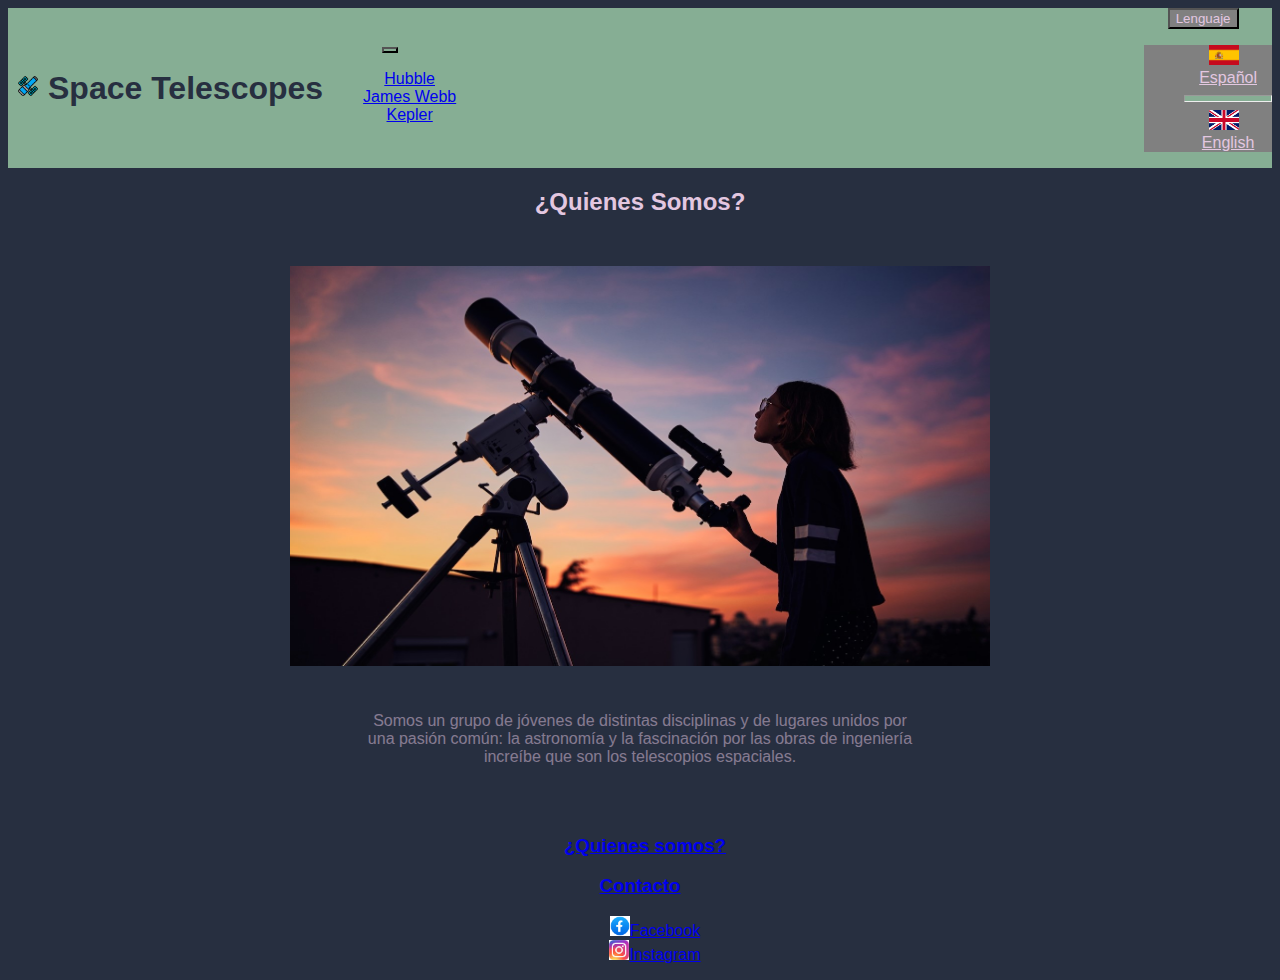
<file: pages/quienessomos.html>
<!DOCTYPE html>
<html lang="en">
<head>
    <meta charset="UTF-8">
    <meta name="viewport" content="width=device-width, initial-scale=1.0">
    <link href="https://cdn.jsdelivr.net/npm/bootstrap@5.3.2/dist/css/bootstrap.min.css" rel="stylesheet" integrity="sha384-T3c6CoIi6uLrA9TneNEoa7RxnatzjcDSCmG1MXxSR1GAsXEV/Dwwykc2MPK8M2HN" crossorigin="anonymous">
    <link rel="icon" href="../multimedia/hubble-space-telescope.png" type="image/x-icon">
    <meta name="keywords" content="telescopio, espacio, estrellas, nasa, esa, astronomia, infrarrojo, rayosx, planetas, galaxias, cosmico, quienes, somos, nosotros">
    <link rel="stylesheet" href="../styles/css/estilos.css">
    <title>Quienes somos</title>
</head>
<body>
    <nav>
        <header class="headerNavbar">
            <div class="titleAndLogo">
                <span>
                    <a href="../index.html"><img class="headerLogo" src="../multimedia/hubble-space-telescope.png" alt="Hubble Logo" width="20" height="20"></a>
                </span>
                
                <div>
                    <h1>
                        Space Telescopes
                    </h1>         
                </div>
                <div class="dropdown">
                    <button class="btn navMainDropDown dropdown-toggle " type="button" data-bs-toggle="dropdown" aria-expanded="false">
                    </button>
                    <ul class="dropdown-menu navMainMenuDropDown">
                    <li><a class="dropdown-item" href="./hst.html">Hubble</a></li>
                    <li><a class="dropdown-item" href="./jwst.html">James Webb</a></li>
                    <li><a class="dropdown-item" href="./kst.html">Kepler</a></li>
                    </ul>
                </div>
            </div>
            <div>
                <div class="dropdown">
                    <button class="btn languagePicker dropdown-toggle" type="button" data-bs-toggle="dropdown" aria-expanded="false">
                    Lenguaje
                    </button>
                    <ul class="dropdown-menu languagePickerBackground">
                    <li><a class="dropdown-item languagePickerText" href="#"><img class="languagePickerFlag" src="../multimedia/spain_logo.png" width="30px" height="20px" alt="">Español</a></li>
                    <li><hr class="dropdown-divider"></li>
                    <li><a class="dropdown-item languagePickerText" href="#"><img class="languagePickerFlag" src="../multimedia/uk_flag.png" width="30px" height="20px" alt="">English</a></li>
                    </ul>
                </div>
            </div>
        </header>
    </nav>
    
    <main>
        <section class="usSection">
            <h2 class="usSection">¿Quienes Somos?</h2>
            <img class="nosotrosImg" src="../multimedia/astronomer.jpg" height="400" width="700" alt="Astronomer">

            <p class="usDescription">Somos un grupo de jóvenes de distintas disciplinas y de lugares unidos por una pasión común: la astronomía y la fascinación por las obras de ingeniería increíbe que son los telescopios espaciales.</p>
        </section>
    </main>
    <footer class="footerSectionSmallPages">
        <h3 class="quienesSomos">
            <a href="../pages/quienessomos.html" >¿Quienes somos?</a>
        </h3>
        <h3 class="contacto">
            <a href="../pages/contacto.html" >Contacto</a>
        </h3>

        <ul class="contactoRedes">
            <li><img src="../multimedia/facebook-logo.avif" alt="Facebook logo" width="20" height="20"><a href="https://www.facebook.com">Facebook</a></li>
            <li><img src="../multimedia/instagram-logo.jfif" alt="Instagram logo" width="20" height="20"><a href="https://www.instagram.com">Instagram</a></li>
        </ul>
    </footer>
    <script src="https://cdn.jsdelivr.net/npm/bootstrap@5.3.2/dist/js/bootstrap.bundle.min.js" integrity="sha384-C6RzsynM9kWDrMNeT87bh95OGNyZPhcTNXj1NW7RuBCsyN/o0jlpcV8Qyq46cDfL" crossorigin="anonymous"></script>
</body>
</html>
</file>
<file: styles/css/estilos.css>
@charset "UTF-8";
@keyframes aparecer {
  0% {
    opacity: 0;
  }
  100% {
    opactiy: 100;
  }
}
/*Estilo de Header*/
.headerNavbar {
  display: flex;
  justify-content: space-between;
  justify-items: center;
  align-items: center;
  background-color: #86AE94;
  color: #272F40;
}

.titleAndLogo {
  display: flex;
  justify-content: space-between;
  align-items: center;
}

.headerLogo {
  margin-left: 10px;
}

h1 {
  margin-left: 10px;
  animation-duration: 4s;
  animation-name: aparecer;
  animation-iteration-count: 1;
}

.navMainDropDown {
  background-color: #86AE94;
  animation-duration: 4s;
  animation-name: aparecer;
  animation-iteration-count: 1;
}

.navMainMenuDropDown {
  background-color: #86AE94;
}

/*Estilo del Dropdown para cambiar de idioma*/
.languagePicker {
  background-color: gray;
  color: #E3C7E0;
  background-position-x: right;
  margin-right: 10px;
}

.languagePickerFlag {
  margin-right: 10%;
}

.languagePickerBackground {
  background-color: gray;
  color: #E3C7E0;
}

.languagePickerText {
  color: #E3C7E0;
}

/*Estilo general del body*/
body {
  font-family: "Franklin Gothic Medium", "Arial Narrow", Arial, sans-serif;
  text-align: center;
  background-repeat: round;
  background-color: #272F40;
  color: #E3C7E0;
}
body p {
  color: #E3C7E0;
  opacity: 50%;
}
body section a {
  color: #86AE94;
  text-decoration: none;
}
body section a:hover {
  text-decoration: underline;
}

/*Estilos de seccion de preguntas y respuestas */
.grid-definiciones-padre {
  display: grid;
  grid-template-areas: "preg1 preg2 preg3" "rta1 rta2 rta3";
  grid-template-columns: repeat(3, 1fr);
  grid-template-rows: 100px 200px;
  justify-content: space-between;
  justify-items: center;
  align-items: center;
  margin-top: 20px;
  margin-bottom: 100px;
}

.grid-definiciones-preg1 {
  grid-area: preg1;
  width: 75%;
}

.grid-definiciones-preg2 {
  grid-area: preg2;
  width: 75%;
}

.grid-definiciones-preg3 {
  grid-area: preg3;
  width: 75%;
}

.grid-definiciones-rta1 {
  grid-area: rta1;
  width: 75%;
  line-height: 1.5;
}

.grid-definiciones-rta2 {
  grid-area: rta2;
  width: 75%;
  line-height: 1.5;
}

.grid-definiciones-rta3 {
  grid-area: rta3;
  width: 75%;
  line-height: 1.5;
}

/*Division de secciones*/
hr {
  background-color: #86AE94;
  height: 5px;
}

/*Estilo de imagenes de telescopios y los links a sus paginas respectivas*/
.grid-telescopes-padre {
  display: grid;
  grid-template-areas: "img1 img2 img3" "link1 link2 link3";
  grid-template-columns: repeat(3, 1fr);
  grid-template-rows: 300px 150px;
  justify-content: center;
  justify-items: center;
  margin-top: 100px;
  row-gap: 25px;
}

.grid-telescopes-img1 {
  grid-area: img1;
}

.grid-telescopes-img2 {
  grid-area: img2;
}

.grid-telescopes-img3 {
  grid-area: img3;
}

.grid-telescopes-link1 {
  grid-area: link1;
  margin: 5%;
}

.grid-telescopes-link2 {
  grid-area: link2;
  margin: 5%;
}

.grid-telescopes-link3 {
  grid-area: link3;
  margin: 5%;
}

/*Estilo de paginas de cada telescopio*/
.telescopeTitle {
  text-decoration: underline;
  margin-top: 35px;
  margin-bottom: 80px;
}

.sectionTitle {
  font-size: 25px;
}

.historyAndTechnicalDetails {
  display: flex;
  flex-direction: column;
  justify-items: center;
  align-items: center;
  row-gap: 20px;
}
.historyAndTechnicalDetails ul {
  padding: 0;
}

.historyAndTechnicalDetailsList {
  opacity: 50%;
}

.briefHistoryDescription {
  width: 550px;
}

.topDiscoveries {
  display: flex;
  flex-direction: column;
  justify-items: center;
  align-items: center;
  row-gap: 10px;
}

/*Estilo descubrimientos*/
.discoveryDescription {
  margin-bottom: 50px;
  width: 550px;
}

/*Estilo del footer*/
.footerSection {
  display: flex;
  justify-content: space-between;
  align-items: center;
  background-color: #86AE94;
  color: #272F40;
}
.footerSection a {
  font-size: 20px;
  color: #272F40;
  text-decoration: none;
}
.footerSection a:hover {
  text-decoration: underline;
}

/*Estilo particular de cada uno de los elementos del footer*/
.quienesSomos {
  margin-left: 10px;
}

.contacto {
  color: #272F40;
}

.contactoRedes {
  display: flex;
  flex-direction: column;
  margin-top: 10px;
  margin-right: 10px;
}

ul {
  list-style-type: none;
}

/*Estilo de Contacto*/
.formContainer {
  text-align: center;
}

.contactForm {
  display: flex;
  flex-direction: column;
  justify-content: space-evenly;
  max-width: 400px;
  text-align: center;
}

.contactButtonColor {
  color: #E3C7E0;
  background-color: gray;
}

.contactButtonColor:hover {
  background-color: #86AE94;
}

form a {
  text-decoration: none;
}
form a:hover {
  text-decoration: underline;
}

/*Estilo de Quienes Somos*/
.usTitle {
  margin-top: 35px;
}

.usSection {
  display: flex;
  flex-direction: column;
  align-items: center;
}

.usDescription {
  margin-bottom: 50px;
  width: 550px;
}

.nosotrosImg {
  margin-top: 30px;
  margin-bottom: 30px;
}

/*Convierte a vertical los grids para diseño mobile friendly*/
@media screen and (max-width: 1050px) {
  .grid-definiciones-padre {
    grid-template-areas: "preg1" "rta1" "preg2" "rta2" "preg3" "rta3";
    grid-template-columns: 1fr;
    grid-template-rows: 100px 200px 100px 200px 100px 200px;
  }
  .grid-telescopes-padre {
    grid-template-areas: "img1" "link1" "img2" "link2" "img3" "link3";
    grid-template-columns: 1fr;
    grid-template-rows: 250px 75px 250px 75px 250px 75px;
    align-items: center;
  }
  .grid-telescopes-link3 {
    height: 70%;
  }
  .nosotrosImg {
    height: 400px;
    width: 700px;
  }
}
@media screen and (max-width: 800px) {
  .headerNavbar {
    flex-direction: column;
  }
  section img {
    width: 500px;
    height: 330px;
  }
  .uncommonResolutionImg {
    height: 300px;
  }
  .historyAndTechnicalDetails img {
    height: 400px;
    width: 500px;
  }
  .historyAndTechnicalDetails p {
    font-size: 14px;
    width: 400px;
  }
  .historyAndTechnicalDetails li {
    font-size: 14px;
  }
  .discoveryDescription {
    font-size: 14px;
    width: 400px;
  }
  .nosotrosImg {
    height: 200px;
    width: 400px;
  }
  .usDescription {
    font-size: 14px;
    width: 400px;
  }
}
/*Convierte flexbox horizontal de header y footer a vertical para mobile friendly*/
@media screen and (max-width: 500px) {
  .headerNavbar {
    flex-direction: column;
  }
  section img {
    width: 250px;
    height: 200px;
  }
  .uncommonResolutionImg {
    height: 150px;
  }
  .historyAndTechnicalDetails img {
    height: 215px;
    width: 315px;
  }
  .historyAndTechnicalDetails p {
    font-size: 11px;
    width: 300px;
  }
  .historyAndTechnicalDetails li {
    font-size: 11px;
  }
  .discoveryDescription {
    font-size: 11px;
    width: 300px;
  }
  .usDescription {
    font-size: 11px;
    width: 300px;
  }
}
/*Convierte footer de flexbox horizontal a vertical*/
@media screen and (max-width: 450px) {
  .footerSection {
    flex-direction: column;
  }
  .footerSection a {
    font-size: 16px;
  }
  .nosotrosImg {
    height: 100px;
    width: 200px;
  }
}

/*# sourceMappingURL=estilos.css.map */
</file>
